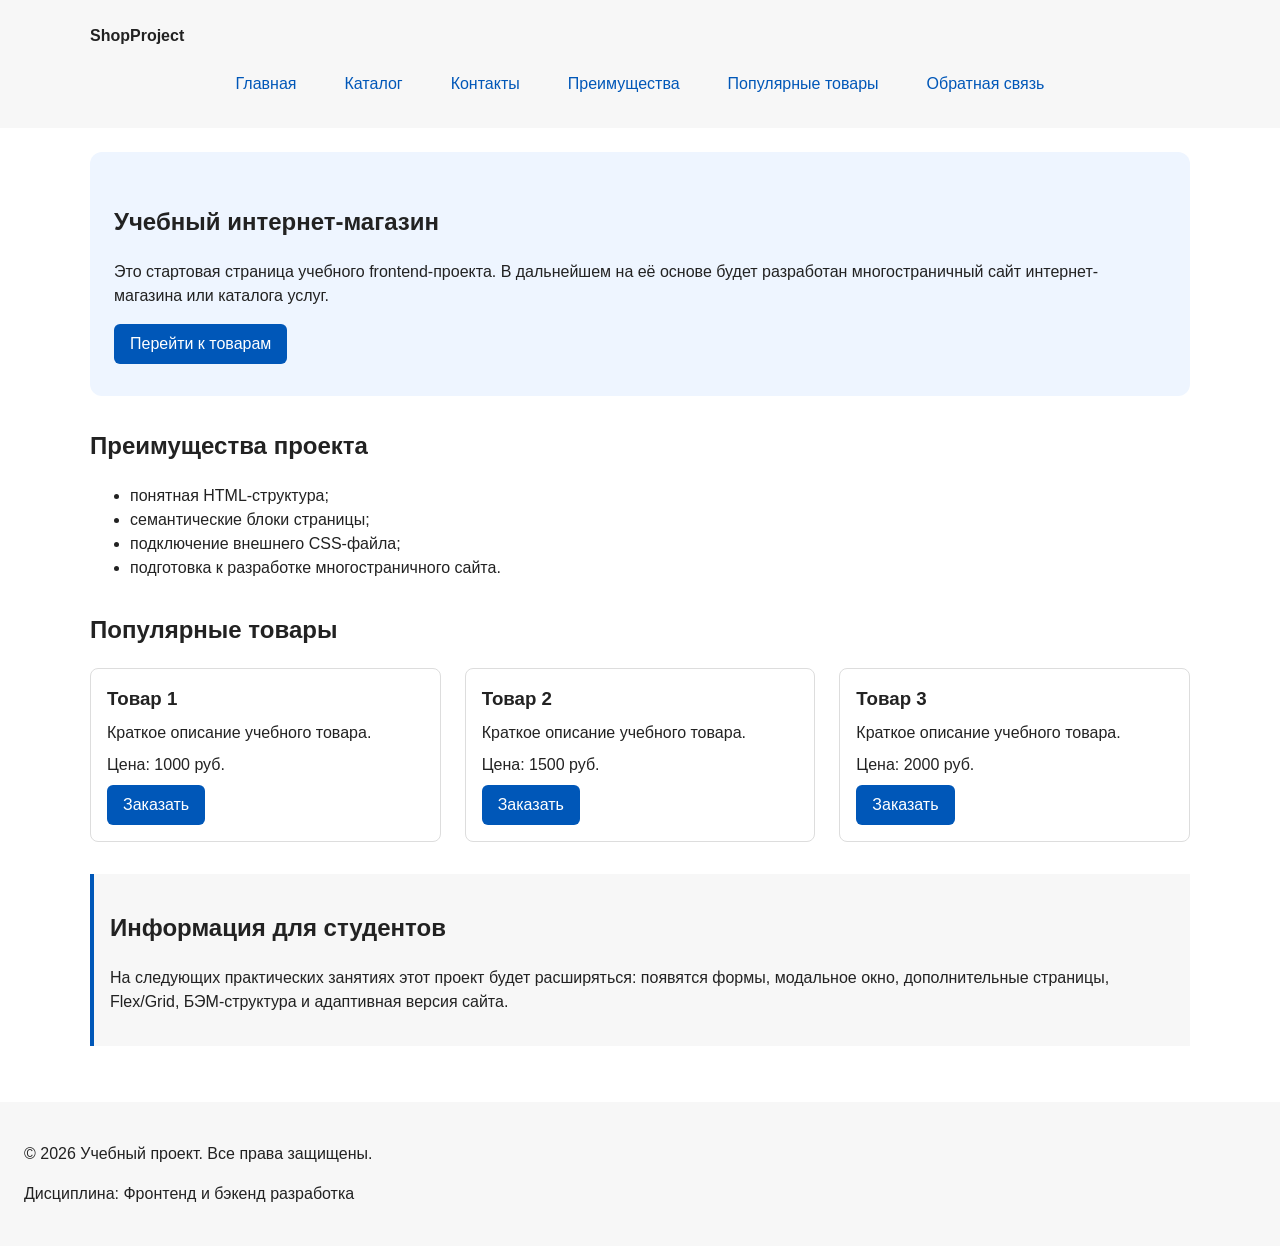
<file: index.html>
<!DOCTYPE html>
<html lang="ru">
<head>
  <meta charset="UTF-8">
  <meta name="viewport" content="width=device-width, initial-scale=1.0">
  <meta name="description" content="Главная страница учебного интернет-магазина: популярные товары, преимущества и форма заявки.">
  <meta property="og:type" content="website">
  <meta property="og:title" content="Учебный интернет-магазин">
  <meta property="og:description" content="Учебный frontend-проект интернет-магазина.">
  <meta property="og:image" content="https://artrrrr.github.io/kr1-html-css-shop/images/preview.png">
  <title>Главная — Учебный интернет-магазин</title>
  <link rel="stylesheet" href="css/style.css">
  <script src="js/main.js" defer></script>
</head>
<body>
  <header>
    <div class="site-header">
      <a class="site-logo" href="index.html">ShopProject</a>

      <nav class="site-nav" aria-label="Основная навигация">
        <ul class="site-nav__list">
          <li><a href="index.html">Главная</a></li>
          <li><a href="catalog.html">Каталог</a></li>
          <li><a href="contacts.html">Контакты</a></li>
          <li><a href="index.html#advantages">Преимущества</a></li>
          <li><a href="index.html#popular">Популярные товары</a></li>
          <li><a href="index.html#contacts">Обратная связь</a></li>
        </ul>
      </nav>
    </div>
  </header>

  <main>
    <section class="hero">
      <h1>Учебный интернет-магазин</h1>
      <p>
        Это стартовая страница учебного frontend-проекта.
        В дальнейшем на её основе будет разработан многостраничный сайт
        интернет-магазина или каталога услуг.
      </p>
      <a class="button" href="#popular">Перейти к товарам</a>
    </section>

    <section class="section" id="advantages">
      <h2>Преимущества проекта</h2>

      <ul class="advantages-list">
        <li>понятная HTML-структура;</li>
        <li>семантические блоки страницы;</li>
        <li>подключение внешнего CSS-файла;</li>
        <li>подготовка к разработке многостраничного сайта.</li>
      </ul>
    </section>

    <section class="section" id="popular">
      <h2>Популярные товары</h2>

      <div class="products-grid">
        <article class="product-card">
          <h3>Товар 1</h3>
          <p>Краткое описание учебного товара.</p>
          <p>Цена: 1000 руб.</p>
          <button class="button product-card__button" type="button" data-product="Товар 1">
            Заказать
          </button>
        </article>

        <article class="product-card">
          <h3>Товар 2</h3>
          <p>Краткое описание учебного товара.</p>
          <p>Цена: 1500 руб.</p>
          <button class="button product-card__button" type="button" data-product="Товар 2">
            Заказать
          </button>
        </article>

        <article class="product-card">
          <h3>Товар 3</h3>
          <p>Краткое описание учебного товара.</p>
          <p>Цена: 2000 руб.</p>
          <button class="button product-card__button" type="button" data-product="Товар 3">
            Заказать
          </button>
        </article>
      </div>
    </section>

    <aside class="aside-info">
      <h2>Информация для студентов</h2>
      <p>
        На следующих практических занятиях этот проект будет расширяться:
        появятся формы, модальное окно, дополнительные страницы, Flex/Grid,
        БЭМ-структура и адаптивная версия сайта.
      </p>
    </aside>
  </main>

  <footer id="contacts">
    <p>&copy; 2026 Учебный проект. Все права защищены.</p>
    <p>Дисциплина: Фронтенд и бэкенд разработка</p>
  </footer>

  <dialog class="order-dialog" id="order-dialog" aria-labelledby="order-dialog-title">
    <h2 id="order-dialog-title">Оформление заявки</h2>

    <form class="order-form" id="order-form" action="#" method="post" novalidate>
      <input id="selected-product" name="selected-product" type="hidden">

      <div class="form-field">
        <label for="order-name">Имя</label>
        <input
          id="order-name"
          name="name"
          type="text"
          placeholder="Введите ваше имя"
          minlength="2"
          autocomplete="given-name"
          required
        >
      </div>

      <div class="form-field">
        <label for="order-email">E-mail</label>
        <input
          id="order-email"
          name="email"
          type="email"
          placeholder="example@mail.ru"
          autocomplete="email"
          required
        >
      </div>

      <div class="form-field">
        <label for="order-phone">Телефон</label>
        <input
          id="order-phone"
          name="phone"
          type="tel"
          inputmode="tel"
          placeholder="+7 (900) 000-00-00"
          pattern="^\+7 \(\d{3}\) \d{3}-\d{2}-\d{2}$"
          required
        >
        <small>Формат: +7 (900) 000-00-00</small>
      </div>

      <div class="form-field">
        <label for="order-date">Дата связи</label>
        <input
          id="order-date"
          name="date"
          type="date"
        >
      </div>

      <div class="form-field">
        <label for="order-topic">Тема заявки</label>
        <select id="order-topic" name="topic" required>
          <option value="">Выберите тему</option>
          <option value="product">Заказ товара</option>
          <option value="consultation">Консультация</option>
          <option value="delivery">Доставка</option>
        </select>
      </div>

      <div class="form-field">
        <label for="order-comment">Комментарий</label>
        <textarea
          id="order-comment"
          name="comment"
          rows="4"
          placeholder="Укажите дополнительную информацию"
        ></textarea>
      </div>

      <div class="form-field form-field--checkbox">
        <label>
          <input
            id="order-agreement"
            name="agreement"
            type="checkbox"
            required
          >
          Я согласен на обработку данных
        </label>
      </div>

      <div class="form-actions">
        <button type="button" id="close-order-dialog">Закрыть</button>
        <button type="submit">Отправить заявку</button>
      </div>
    </form>
  </dialog>

  <p class="success-message" id="success-message" hidden>
    Форма успешно отправлена!
  </p>
</body>
</html>
</file>
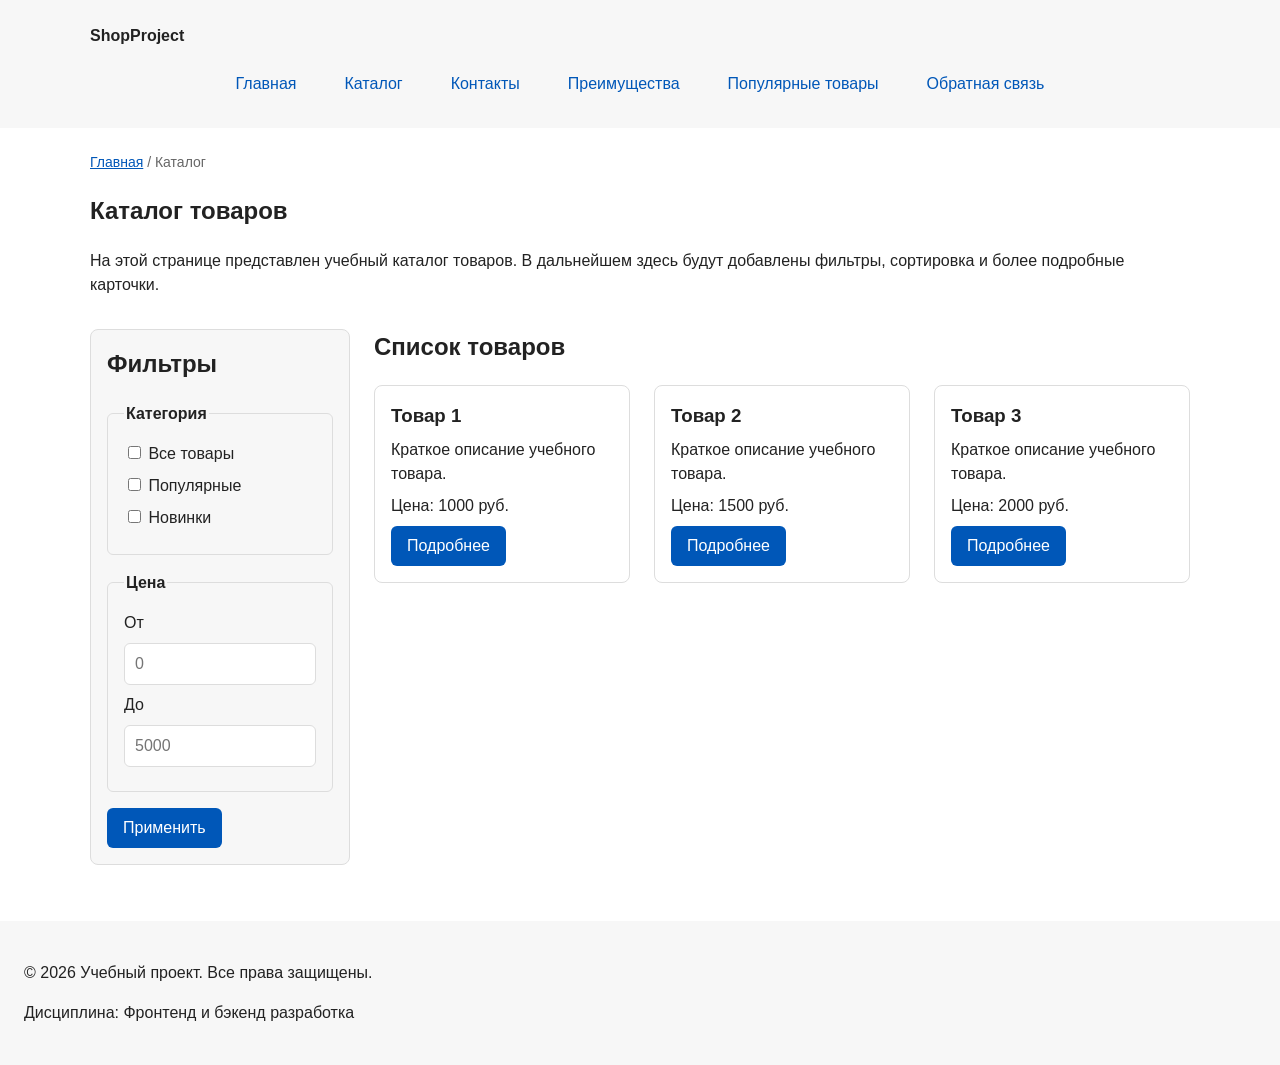
<file: catalog.html>
<!DOCTYPE html>
<html lang="ru">
<head>
  <meta charset="UTF-8">
  <meta name="viewport" content="width=device-width, initial-scale=1.0">
  <meta name="description" content="Каталог товаров учебного интернет-магазина.">
  <meta property="og:type" content="website">
  <meta property="og:title" content="Каталог товаров — Учебный интернет-магазин">
  <meta property="og:description" content="Каталог товаров учебного интернет-магазина.">
  <meta property="og:image" content="https://artrrrr.github.io/kr1-html-css-shop/images/preview.png">
  <title>Каталог товаров — Учебный интернет-магазин</title>
  <link rel="stylesheet" href="css/style.css">
</head>
<body>
  <header>
    <div class="site-header">
      <a class="site-logo" href="index.html">ShopProject</a>

      <nav class="site-nav" aria-label="Основная навигация">
        <ul class="site-nav__list">
          <li><a href="index.html">Главная</a></li>
          <li><a href="catalog.html">Каталог</a></li>
          <li><a href="contacts.html">Контакты</a></li>
          <li><a href="index.html#advantages">Преимущества</a></li>
          <li><a href="index.html#popular">Популярные товары</a></li>
          <li><a href="index.html#contacts">Обратная связь</a></li>
        </ul>
      </nav>
    </div>
  </header>

  <main>
    <nav class="breadcrumbs" aria-label="Хлебные крошки">
      <a href="index.html">Главная</a>
      <span>Каталог</span>
    </nav>

    <section class="section">
      <h1>Каталог товаров</h1>
      <p>
        На этой странице представлен учебный каталог товаров.
        В дальнейшем здесь будут добавлены фильтры, сортировка и более
        подробные карточки.
      </p>
    </section>

    <section class="catalog-layout">
      <aside class="catalog-filters">
        <h2>Фильтры</h2>

        <form class="filters-form" action="#" method="get">
          <fieldset>
            <legend>Категория</legend>

            <label>
              <input type="checkbox" name="category" value="all">
              Все товары
            </label>

            <label>
              <input type="checkbox" name="category" value="popular">
              Популярные
            </label>

            <label>
              <input type="checkbox" name="category" value="new">
              Новинки
            </label>
          </fieldset>

          <fieldset>
            <legend>Цена</legend>

            <label for="price-from">От</label>
            <input id="price-from" name="price-from" type="number" min="0" placeholder="0">

            <label for="price-to">До</label>
            <input id="price-to" name="price-to" type="number" min="0" placeholder="5000">
          </fieldset>

          <button class="button" type="submit">Применить</button>
        </form>
      </aside>

      <section class="catalog-products">
        <h2>Список товаров</h2>

        <div class="products-grid">
          <article class="product-card">
            <h3>Товар 1</h3>
            <p>Краткое описание учебного товара.</p>
            <p>Цена: 1000 руб.</p>
            <a class="button" href="index.html#popular">Подробнее</a>
          </article>

          <article class="product-card">
            <h3>Товар 2</h3>
            <p>Краткое описание учебного товара.</p>
            <p>Цена: 1500 руб.</p>
            <a class="button" href="index.html#popular">Подробнее</a>
          </article>

          <article class="product-card">
            <h3>Товар 3</h3>
            <p>Краткое описание учебного товара.</p>
            <p>Цена: 2000 руб.</p>
            <a class="button" href="index.html#popular">Подробнее</a>
          </article>
        </div>
      </section>
    </section>
  </main>

  <footer>
    <p>&copy; 2026 Учебный проект. Все права защищены.</p>
    <p>Дисциплина: Фронтенд и бэкенд разработка</p>
  </footer>
</body>
</html>
</file>
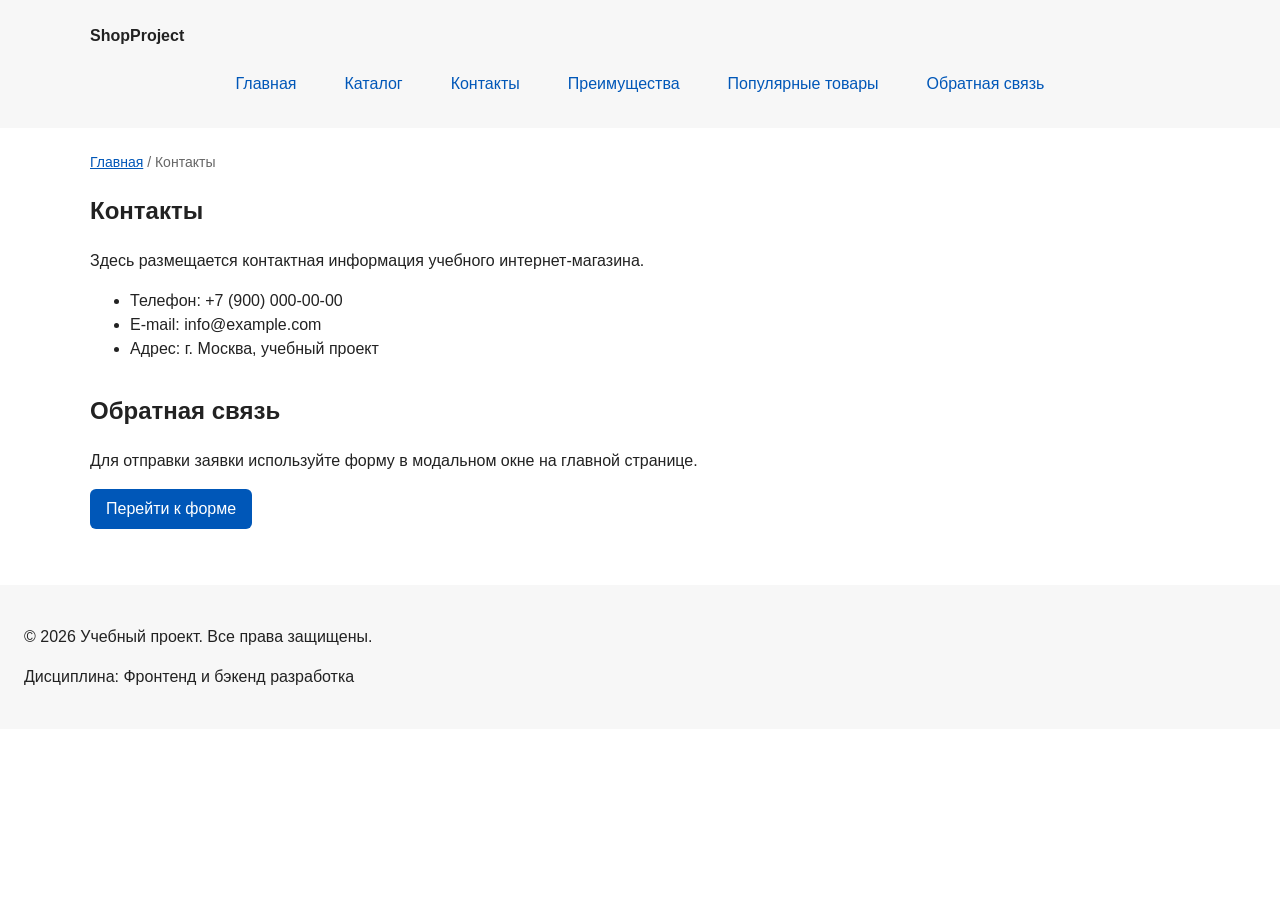
<file: contacts.html>
<!DOCTYPE html>
<html lang="ru">
<head>
  <meta charset="UTF-8">
  <meta name="viewport" content="width=device-width, initial-scale=1.0">
  <meta name="description" content="Контактная информация учебного интернет-магазина.">
  <meta property="og:type" content="website">
  <meta property="og:title" content="Контакты — Учебный интернет-магазин">
  <meta property="og:description" content="Контактная информация учебного интернет-магазина.">
  <meta property="og:image" content="https://artrrrr.github.io/kr1-html-css-shop/images/preview.png">
  <title>Контакты — Учебный интернет-магазин</title>
  <link rel="stylesheet" href="css/style.css">
</head>
<body>
  <header>
    <div class="site-header">
      <a class="site-logo" href="index.html">ShopProject</a>

      <nav class="site-nav" aria-label="Основная навигация">
        <ul class="site-nav__list">
          <li><a href="index.html">Главная</a></li>
          <li><a href="catalog.html">Каталог</a></li>
          <li><a href="contacts.html">Контакты</a></li>
          <li><a href="index.html#advantages">Преимущества</a></li>
          <li><a href="index.html#popular">Популярные товары</a></li>
          <li><a href="index.html#contacts">Обратная связь</a></li>
        </ul>
      </nav>
    </div>
  </header>

  <main>
    <nav class="breadcrumbs" aria-label="Хлебные крошки">
      <a href="index.html">Главная</a>
      <span>Контакты</span>
    </nav>

    <section class="section">
      <h1>Контакты</h1>
      <p>
        Здесь размещается контактная информация учебного интернет-магазина.
      </p>

      <ul>
        <li>Телефон: +7 (900) 000-00-00</li>
        <li>E-mail: info@example.com</li>
        <li>Адрес: г. Москва, учебный проект</li>
      </ul>
    </section>

    <section class="section" id="feedback">
      <h2>Обратная связь</h2>
      <p>
        Для отправки заявки используйте форму в модальном окне на главной странице.
      </p>
      <a class="button" href="index.html#contacts">Перейти к форме</a>
    </section>
  </main>

  <footer>
    <p>&copy; 2026 Учебный проект. Все права защищены.</p>
    <p>Дисциплина: Фронтенд и бэкенд разработка</p>
  </footer>
</body>
</html>
</file>
<file: css/style.css>
/* ===============================
   1. Переменные проекта
   =============================== */

:root {
  /* Основные цвета проекта */
  --color-bg: #ffffff;
  --color-text: #222222;
  --color-muted: #666666;
  --color-primary: #0057b8;
  --color-primary-dark: #003f86;
  --color-border: #dddddd;
  --color-surface: #f7f7f7;
  --color-surface-accent: #eef5ff;
  --color-danger: #b00020;
  --color-success: #168a2f;
  --color-success-bg: #eefaf0;
  --color-white: #ffffff;

  /* Отступы */
  --space-xs: 4px;
  --space-sm: 8px;
  --space-md: 16px;
  --space-lg: 24px;
  --space-xl: 32px;

  /* Скругления */
  --radius-sm: 6px;
  --radius-md: 8px;
  --radius-lg: 12px;

  /* Размеры */
  --container-width: 1100px;
}

/* ===============================
   2. Базовые стили
   =============================== */

/*
  Универсальное правило для всех элементов.
  border-box делает расчёт размеров более понятным:
  width включает content, padding и border.
*/
* {
  box-sizing: border-box;
}

/*
  Убираем стандартный внешний отступ браузера у body.
  Цвета текста и фона берутся из переменных.
*/
body {
  margin: 0;
  font-family: Arial, sans-serif;
  line-height: 1.5;
  color: var(--color-text);
  background-color: var(--color-bg);
}

/*
  Внутренние отступы основных областей страницы
  задаются по единой шкале отступов.
*/
header,
main,
footer {
  padding: var(--space-lg);
}

/*
  Шапка и подвал используют нейтральный фон.
*/
header {
  background-color: var(--color-surface);
}

footer {
  background-color: var(--color-surface);
}

/*
  Плавная прокрутка к якорям.
*/
html {
  scroll-behavior: smooth;
}

/*
  Подсветка элемента, к которому выполнен переход по якорной ссылке.
*/
:target {
  outline: 2px dashed var(--color-primary);
  outline-offset: 4px;
}

/* ===============================
   3. Общие элементы интерфейса
   =============================== */

a {
  color: var(--color-primary);
}

a:hover {
  color: var(--color-primary-dark);
}

a:focus-visible {
  outline: 2px solid var(--color-primary);
  outline-offset: 3px;
}

/*
  Кнопка: используется для ссылок-кнопок и элементов button.
*/
.button {
  display: inline-block;
  padding: var(--space-sm) var(--space-md);
  color: var(--color-white);
  background-color: var(--color-primary);
  text-decoration: none;
  border: none;
  border-radius: var(--radius-sm);
  font: inherit;
  cursor: pointer;
}

.button:hover {
  color: var(--color-white);
  background-color: var(--color-primary-dark);
}

.button:focus-visible {
  outline: 2px solid var(--color-primary);
  outline-offset: 3px;
}

.button:disabled {
  opacity: 0.6;
  cursor: not-allowed;
}

/* ===============================
   4. Компоненты страницы
   =============================== */

/*
  Ограничиваем ширину содержимого шапки.
*/
.site-header {
  max-width: var(--container-width);
  margin: 0 auto;
}

/*
  Текстовый логотип.
*/
.site-logo {
  font-weight: bold;
  text-decoration: none;
  color: var(--color-text);
}

/*
  Навигационное меню выстраивается в строку через Flexbox.
*/
.site-nav__list {
  display: flex;
  flex-wrap: wrap;
  justify-content: center;
  align-items: center;
  gap: var(--space-md);
  padding: 0;
  margin: var(--space-md) 0 0;
  list-style: none;
}

.site-nav__list a {
  display: inline-block;
  padding: var(--space-sm) var(--space-md);
  color: var(--color-primary);
  text-decoration: none;
  border-radius: var(--radius-sm);
}

.site-nav__list a:hover {
  color: var(--color-white);
  background-color: var(--color-primary);
}

/*
  Хлебные крошки на внутренних страницах.
*/
.breadcrumbs {
  max-width: var(--container-width);
  margin: 0 auto var(--space-md);
  font-size: 14px;
  color: var(--color-muted);
}

.breadcrumbs a {
  color: var(--color-primary);
}

.breadcrumbs span::before {
  content: " / ";
  color: var(--color-muted);
}

/*
  Hero-блок — первый крупный блок страницы.
*/
.hero {
  max-width: var(--container-width);
  margin: 0 auto var(--space-xl);
  padding: var(--space-xl) var(--space-lg);
  background-color: var(--color-surface-accent);
  border-radius: var(--radius-lg);
}

/*
  Общий класс для разделов страницы.
*/
.section {
  max-width: var(--container-width);
  margin: 0 auto var(--space-xl);
}

.section h2 {
  margin-top: 0;
}

/*
  Сетка карточек товаров через CSS Grid.
*/
.products-grid {
  display: grid;
  grid-template-columns: repeat(3, 1fr);
  gap: var(--space-lg);
}

/*
  Карточка товара: внутренняя структура через Flexbox.
*/
.product-card {
  display: flex;
  flex-direction: column;
  gap: var(--space-sm);
  margin-bottom: 0;
  padding: var(--space-md);
  border: 1px solid var(--color-border);
  border-radius: var(--radius-md);
  background-color: var(--color-bg);
}

.product-card:hover {
  border-color: var(--color-primary);
}

.product-card h3,
.product-card p {
  margin: 0;
}

/*
  Кнопка прижимается к нижней части карточки.
*/
.product-card .button {
  margin-top: auto;
  align-self: flex-start;
}

/*
  Страница каталога: «фильтры + товары» через CSS Grid.
*/
.catalog-layout {
  max-width: var(--container-width);
  margin: 0 auto var(--space-xl);
  display: grid;
  grid-template-columns: 260px 1fr;
  grid-template-areas: "filters products";
  gap: var(--space-lg);
}

.catalog-filters {
  grid-area: filters;
  padding: var(--space-md);
  border: 1px solid var(--color-border);
  border-radius: var(--radius-md);
  background-color: var(--color-surface);
}

.catalog-filters h2,
.catalog-products h2 {
  margin-top: 0;
}

.catalog-products {
  grid-area: products;
}

/*
  Форма фильтров.
*/
.filters-form {
  display: grid;
  gap: var(--space-md);
}

.filters-form fieldset {
  margin: 0;
  padding: var(--space-md);
  border: 1px solid var(--color-border);
  border-radius: var(--radius-sm);
}

.filters-form legend {
  font-weight: 700;
}

.filters-form label {
  display: block;
  margin-bottom: var(--space-sm);
}

.filters-form input[type="number"] {
  width: 100%;
  padding: 8px 10px;
  margin-bottom: var(--space-sm);
  border: 1px solid var(--color-border);
  border-radius: var(--radius-sm);
  font: inherit;
}

.filters-form input[type="number"]:focus-visible {
  outline: 2px solid var(--color-primary);
  outline-offset: 3px;
}

.filters-form .button {
  justify-self: start;
}

/*
  Дополнительный информационный блок.
*/
.aside-info {
  max-width: var(--container-width);
  margin: 0 auto var(--space-xl);
  padding: var(--space-md);
  border-left: 4px solid var(--color-primary);
  background-color: var(--color-surface);
}

/* ===============================
   5. Форма и модальное окно
   =============================== */

.order-dialog {
  width: min(100% - 32px, 560px);
  padding: var(--space-lg);
  border: none;
  border-radius: var(--radius-lg);
}

.order-dialog::backdrop {
  background-color: rgba(0, 0, 0, 0.5);
}

.form-field {
  margin-bottom: var(--space-md);
}

.form-field label {
  display: block;
  margin-bottom: var(--space-xs);
}

.form-field input,
.form-field select,
.form-field textarea {
  width: 100%;
  padding: 10px 12px;
  border: 1px solid var(--color-border);
  border-radius: var(--radius-sm);
  font: inherit;
}

.form-field input[type="checkbox"] {
  width: auto;
}

.form-field small {
  display: block;
  margin-top: var(--space-xs);
  color: var(--color-muted);
}

/*
  Состояния полей формы.
*/
.form-field input:hover,
.form-field select:hover,
.form-field textarea:hover {
  border-color: var(--color-primary);
}

.form-field input:focus-visible,
.form-field select:focus-visible,
.form-field textarea:focus-visible,
.form-actions button:focus-visible {
  outline: 2px solid var(--color-primary);
  outline-offset: 3px;
}

/*
  Поля с ошибками: aria-invalid добавляется из js/main.js.
*/
[aria-invalid="true"] {
  border-color: var(--color-danger);
}

/*
  Кнопки формы.
*/
.form-actions {
  display: flex;
  gap: var(--space-sm);
  margin-top: var(--space-lg);
}

.form-actions button {
  padding: var(--space-sm) var(--space-md);
  border: 1px solid var(--color-primary);
  border-radius: var(--radius-sm);
  font: inherit;
  color: var(--color-primary);
  background-color: var(--color-white);
  cursor: pointer;
}

.form-actions button:hover {
  background-color: var(--color-surface-accent);
}

.form-actions button[type="submit"] {
  color: var(--color-white);
  background-color: var(--color-primary);
}

.form-actions button[type="submit"]:hover {
  background-color: var(--color-primary-dark);
}

.form-actions button:disabled {
  opacity: 0.6;
  cursor: not-allowed;
}

/*
  Сообщение об успешной отправке.
*/
.success-message {
  max-width: var(--container-width);
  margin: var(--space-lg) auto;
  padding: var(--space-md);
  border-left: 4px solid var(--color-success);
  background-color: var(--color-success-bg);
}
</file>
